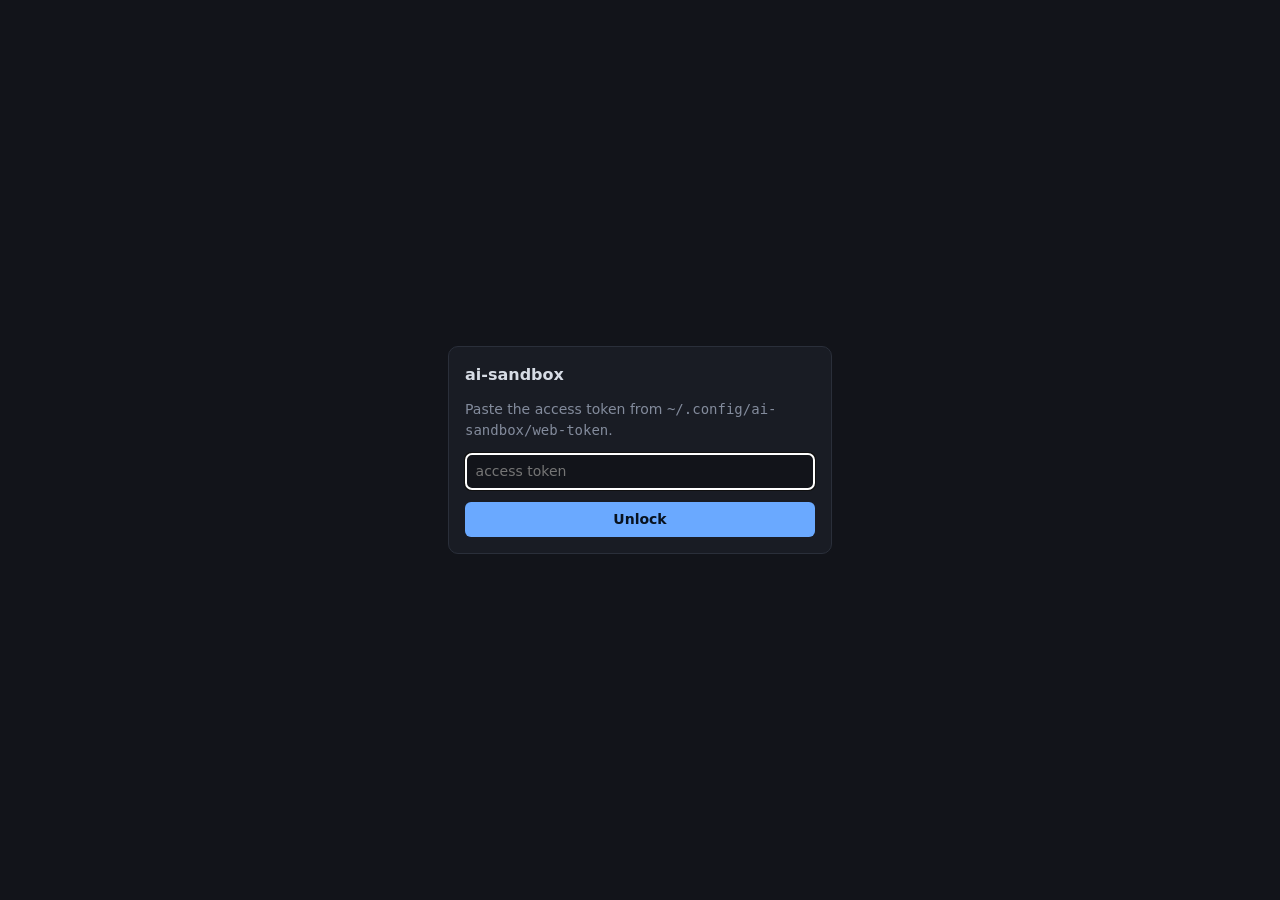
<file: web/static/login.html>
<!doctype html>
<html lang="en">
<head>
<meta charset="utf-8">
<meta name="viewport" content="width=device-width, initial-scale=1">
<title>ai-sandbox</title>
<!-- No stylesheet link and no script: this page is served with a 401, and
     /static/* is behind the same auth gate, so an external sheet would 401
     too. The CSP is `script-src 'self'` (no 'unsafe-inline'), so an inline
     script here would be blocked and the form would submit nothing -- which is
     exactly how pasting the token used to fail silently. `style-src` does allow
     'unsafe-inline', hence the block below. Keep this page dependency-free. -->
<style>
  :root { color-scheme: dark; --bg:#12141a; --panel:#191c24; --line:#2a2f3a;
          --fg:#d7dce5; --muted:#838b9c; --accent:#6aa9ff; }
  * { box-sizing: border-box; }
  body {
    margin: 0; background: var(--bg); color: var(--fg);
    font: 14px/1.5 ui-sans-serif, system-ui, -apple-system, "Segoe UI", sans-serif;
    min-height: 100vh; display: grid; place-items: center;
  }
  form {
    width: min(24rem, 92vw); display: grid; gap: .75rem;
    background: var(--panel); border: 1px solid var(--line);
    border-radius: 10px; padding: 1rem;
  }
  h1 { margin: 0; font-size: 1rem; }
  p { margin: 0; color: var(--muted); }
  input {
    background: var(--bg); color: var(--fg);
    border: 1px solid var(--line); border-radius: 6px;
    padding: .45rem .6rem; font: inherit; min-width: 0;
  }
  button {
    background: var(--accent); color: #08121f; border: 0;
    border-radius: 6px; padding: .45rem .9rem;
    font: inherit; font-weight: 600; cursor: pointer;
  }
</style>
</head>
<body>
  <!-- A plain GET submit lands on /?t=<token>, the same bootstrap URL the
       README tells people to open, which trades the token for the session
       cookie and redirects back here. -->
  <form action="/" method="get">
    <h1>ai-sandbox</h1>
    <p>Paste the access token from <code>~/.config/ai-sandbox/web-token</code>.</p>
    <input type="password" name="t" placeholder="access token"
           autocomplete="off" autofocus required>
    <button type="submit">Unlock</button>
  </form>
</body>
</html>
</file>
